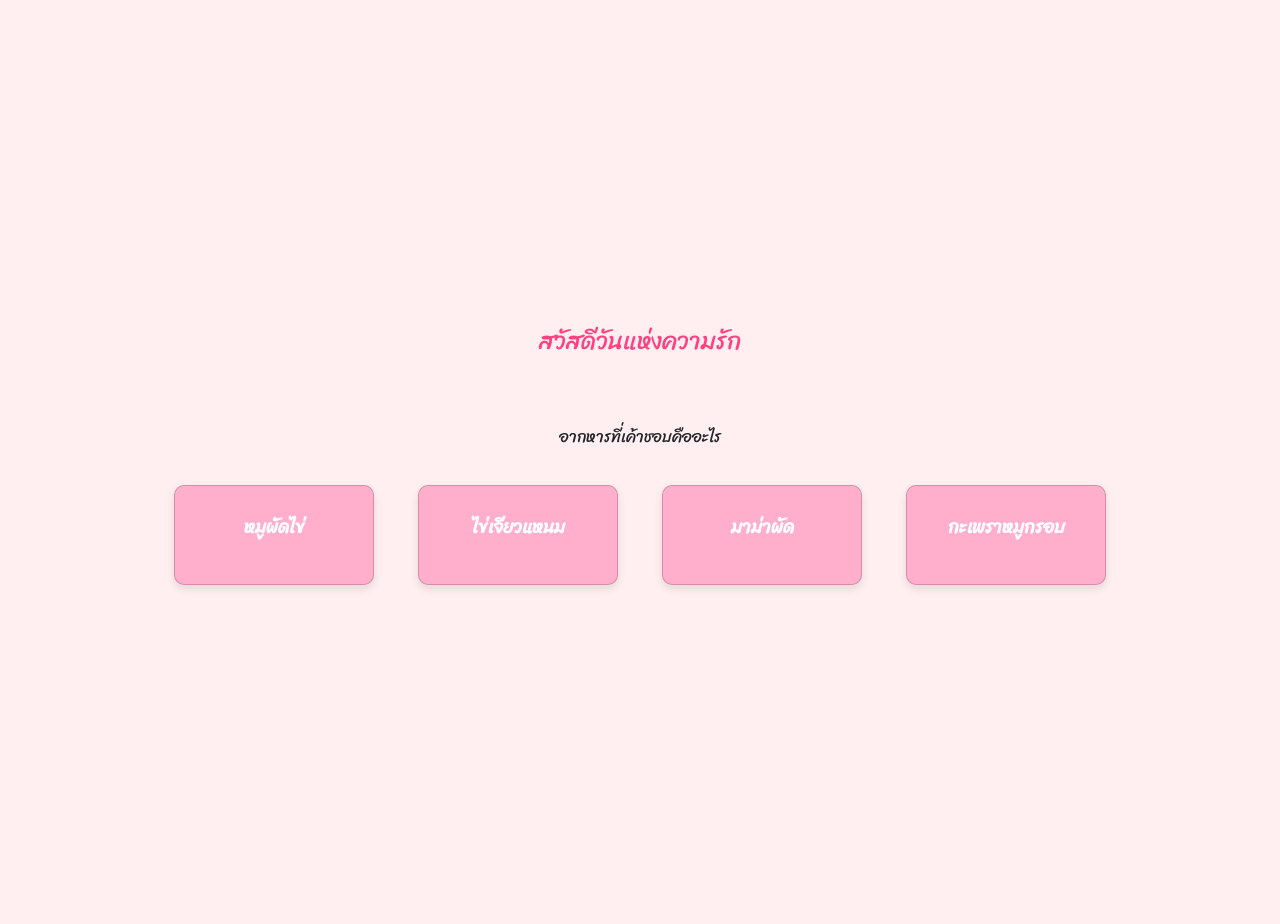
<file: index.html>
<!DOCTYPE html>
<html lang="en">
<head>
  <meta charset="UTF-8">
  <meta name="viewport" content="width=device-width, initial-scale=1.0">
  <title>Surprise Questions</title>
  <link rel="preconnect" href="https://fonts.googleapis.com">
  <link rel="preconnect" href="https://fonts.gstatic.com" crossorigin>
  <link href="https://fonts.googleapis.com/css2?family=Kanit:ital,wght@0,100;0,200;0,300;0,400;0,500;0,600;0,700;0,800;0,900;1,100;1,200;1,300;1,400;1,500;1,600;1,700;1,800;1,900&family=Sriracha&display=swap" rel="stylesheet">
  <link href="https://cdn.jsdelivr.net/npm/bootstrap@5.3.0-alpha1/dist/css/bootstrap.min.css" rel="stylesheet">
  <link rel="stylesheet" href="styles.css">
</head>
<body class="bg-pink">
  <div class="container text-center mt-5">
    <div id="question-screen">
      <h1>สวัสดีวันแห่งความรัก</h1>
      
      <!-- Question 1 -->
      <div id="question-1" class="question">
        <p>อากหารที่เค้าชอบคืออะไร</p>
        <div class="card-option" onclick="selectAnswer(1, 'หมูผัดไข่')">
          <div class="card">
            <p>หมูผัดไข่</p>
          </div>
        </div>
        <div class="card-option" onclick="selectAnswer(1, 'ไข่เจียวแหนม')">
          <div class="card">
            <p>ไข่เจียวแหนม</p>
          </div>
        </div>
        <div class="card-option" onclick="selectAnswer(1, 'มาม่าผัด')">
          <div class="card">
            <p>มาม่าผัด</p>
          </div>
        </div>
        <div class="card-option" onclick="selectAnswer(1, 'กะเพราหมูกรอบ')">
          <div class="card">
            <p>กะเพราหมูกรอบ</p>
          </div>
        </div>
        <p id="feedback-1" class="feedback"></p>
      </div>

      <!-- Question 2 -->
      <div id="question-2" class="question hidden">
        <p>ทำไมเราถึงได้มาคุยกัน</p>
        <div class="card-option" onclick="selectAnswer(2, 'เบ้บชอบเค้า')">
          <div class="card">
            <p>เบ้บชอบเค้า</p>
          </div>
        </div>
        <div class="card-option" onclick="selectAnswer(2, 'เค้าอ้วน')">
          <div class="card">
            <p>เค้าอ้วน</p>
          </div>
        </div>
        <div class="card-option" onclick="selectAnswer(2, 'เค้าทำอาหารเก่ง')">
          <div class="card">
            <p>เค้าทำอาหารเก่ง</p>
          </div>
        </div>
        <div class="card-option" onclick="selectAnswer(2, 'ลิเวอร์พูลแพ้')">
          <div class="card">
            <p>ลิเวอร์พูลแพ้</p>
          </div>
        </div>
        <p id="feedback-2" class="feedback"></p>
      </div>

      <!-- Question 3 -->
      <div id="question-3" class="question hidden">
        <p>ครั้งแรกที่เราเจอกันในฐานะคนรักคือที่ไหน</p>
        <div class="card-option" onclick="selectAnswer(3, 'งานหนังสือ ')">
          <div class="card">
            <p>งานหนังสือ</p>
          </div>
        </div>
        <div class="card-option" onclick="selectAnswer(3, 'มหาวิทยาลัยธรรมศาสตร์ ศูนย์รังสิต')">
          <div class="card">
            <p>มหาวิทยาลัยธรรมศาสตร์ ศูนย์รังสิต</p>
          </div>
        </div>
        <div class="card-option" onclick="selectAnswer(3, 'ฟิวเจอร์พาร์ครังสิต')">
          <div class="card">
            <p>ฟิวเจอร์พาร์ครังสิต</p>
          </div>
        </div>
        <div class="card-option" onclick="selectAnswer(3, 'Tim mansion')">
          <div class="card">
            <p>Tim mansion</p>
          </div>
        </div>
        <p id="feedback-3" class="feedback"></p>
      </div>

      <!-- Question 4 -->
      <div id="question-4" class="question hidden">
        <p>กับข้่าวมื้อแรกที่เค้าเคยทำให้เบ้บคืออะไร</p>
        <div class="card-option" onclick="selectAnswer(4, 'กะเพราหมูกรอบ')">
          <div class="card">
            <p>กะเพราหมูกรอบ</p>
          </div>
        </div>
        <div class="card-option" onclick="selectAnswer(4, 'ไก่ผัดพริกเกลือ')">
          <div class="card">
            <p>ไก่ผัดพริกเกลือ</p>
          </div>
        </div>
        <div class="card-option" onclick="selectAnswer(4, 'มาม่าผัด')">
          <div class="card">
            <p>มาม่าผัด</p>
          </div>
        </div>
        <div class="card-option" onclick="selectAnswer(4, 'ข้าวไข่เจียวแหม')">
          <div class="card">
            <p>ข้าวไข่เจียวแหม</p>
          </div>
        </div>
        <p id="feedback-4" class="feedback"></p>
      </div>

      <!-- Question 5 -->
      <div id="question-5" class="question hidden">
        <p>วันครบรอบของเราคือวันที่เท่าไหร่</p>
        <div class="card-option" onclick="selectAnswer(5, '21/06/66')">
          <div class="card">
            <p>21/06/66</p>
          </div>
        </div>
        <div class="card-option" onclick="selectAnswer(5, '21/07/66')">
          <div class="card">
            <p>21/07/66</p>
          </div>
        </div>
        <div class="card-option" onclick="selectAnswer(5, '21/05/66')">
          <div class="card">
            <p>21/05/66</p>
          </div>
        </div>
        <div class="card-option" onclick="selectAnswer(5, '21/07/67')">
          <div class="card">
            <p>21/07/67</p>
          </div>
        </div>
        <p id="feedback-5" class="feedback"></p>
      </div>
    </div>
  </div>

  <script src="scripts.js"></script>
  <script src="https://cdn.jsdelivr.net/npm/bootstrap@5.3.0-alpha1/dist/js/bootstrap.bundle.min.js"></script>
</body>
</html>
</file>
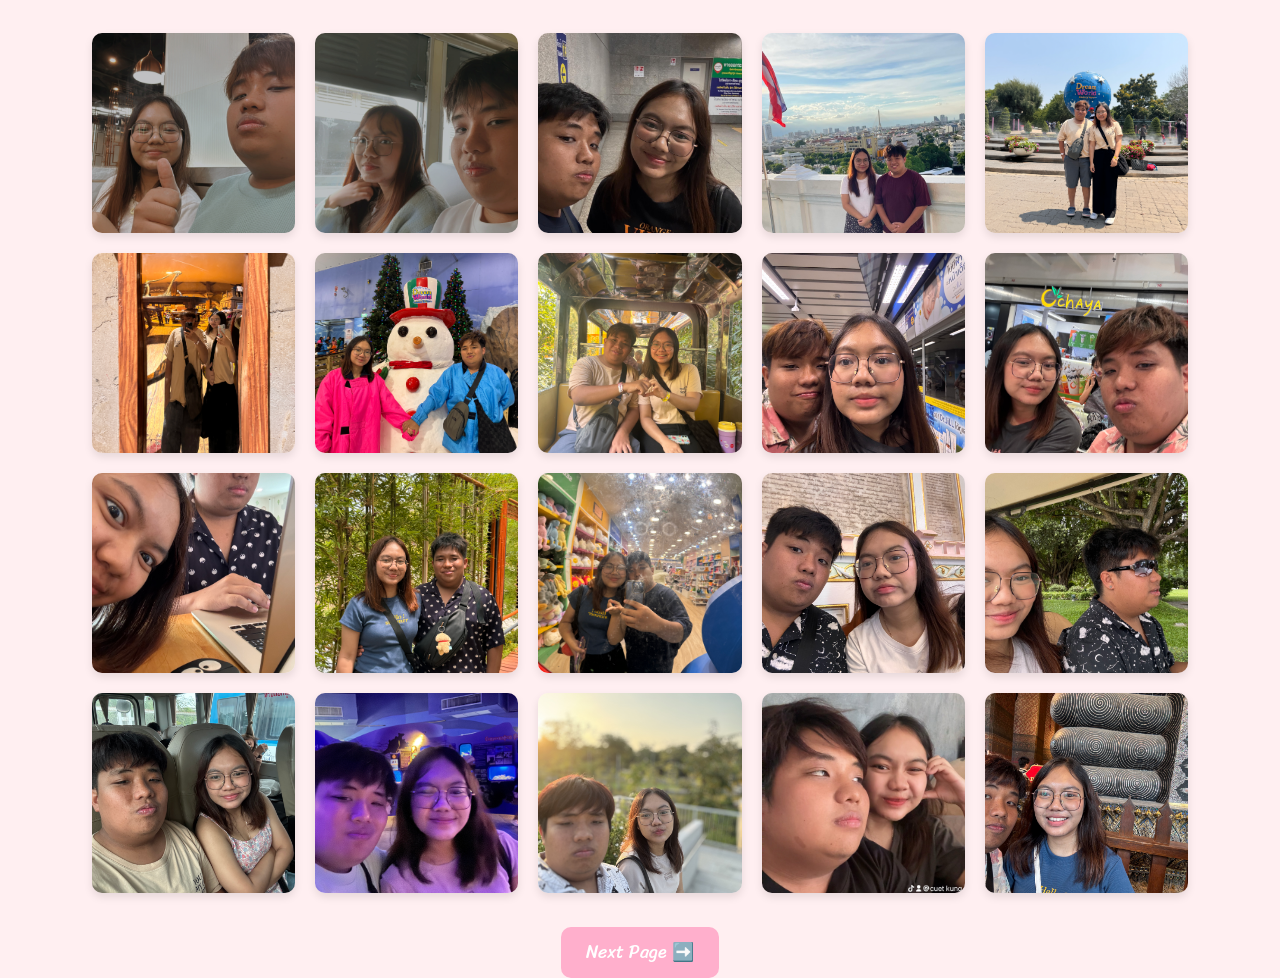
<file: babe.html>
<!DOCTYPE html>
<html lang="en">
<head>
  <meta charset="UTF-8">
  <link rel="preconnect" href="https://fonts.googleapis.com">
  <link rel="preconnect" href="https://fonts.gstatic.com" crossorigin>
  <link href="https://fonts.googleapis.com/css2?family=Kanit:ital,wght@0,100;0,200;0,300;0,400;0,500;0,600;0,700;0,800;0,900;1,100;1,200;1,300;1,400;1,500;1,600;1,700;1,800;1,900&family=Sriracha&display=swap" rel="stylesheet">
  <link href="https://fonts.googleapis.com/css2?family=Delius&display=swap" rel="stylesheet">
  <meta name="viewport" content="width=device-width, initial-scale=1.0">
  <title>Babe's Surprise</title>
  <link href="https://fonts.googleapis.com/css2?family=Poppins:wght@300;400;600&display=swap" rel="stylesheet">
  <link href="https://cdn.jsdelivr.net/npm/bootstrap@5.3.0-alpha1/dist/css/bootstrap.min.css" rel="stylesheet">
  <link rel="stylesheet" href="styles.css">
</head>
<body class="bg-pink">
  <div class="container text-center mt-5">
    <h2 class="mb-4">A Special Collection for You! 💖</h2>
    <div class="image-grid">
      <img src="V1 /b1.jpg" alt="Image 1" class="grid-item">
      <img src="V1 /b2.jpg" alt="Image 2" class="grid-item">
      <img src="V1 /b3.jpg" alt="Image 3" class="grid-item">
      <img src="V1 /b4.jpg" alt="Image 4" class="grid-item">
      <img src="V1 /b5.jpg" alt="Image 5" class="grid-item">
      <img src="V1 /b6.jpg" alt="Image 6" class="grid-item">
      <img src="V1 /b7.jpg" alt="Image 7" class="grid-item">
      <img src="V1 /b8.jpg" alt="Image 8" class="grid-item">
      <img src="V1 /b9.jpg" alt="Image 9" class="grid-item">
      <img src="V1 /b10.jpg" alt="Image 10" class="grid-item">
      <img src="V1 /b11.jpg" alt="Image 11" class="grid-item">
      <img src="V1 /b12.jpg" alt="Image 12" class="grid-item">
      <img src="V1 /b13.jpg" alt="Image 13" class="grid-item">
      <img src="V1 /b14.jpg" alt="Image 14" class="grid-item">
      <img src="V1 /b15.jpg" alt="Image 15" class="grid-item">
      <img src="V1 /b16.jpg" alt="Image 16" class="grid-item">
      <img src="V1 /b17.jpg" alt="Image 17" class="grid-item">
      <img src="V1 /b18.jpg" alt="Image 18" class="grid-item">
      <img src="V1 /b19.jpg" alt="Image 19" class="grid-item">
      <img src="V1 /b20.jpg" alt="Image 20" class="grid-item">
    </div>
    <a href="end.html" class="btn btn-light mt-4">Next Page ➡️</a>
  </div>
  <script src="scripts.js"></script>
  <script src="https://cdn.jsdelivr.net/npm/bootstrap@5.3.0-alpha1/dist/js/bootstrap.bundle.min.js"></script>
</body>
</html>
</file>
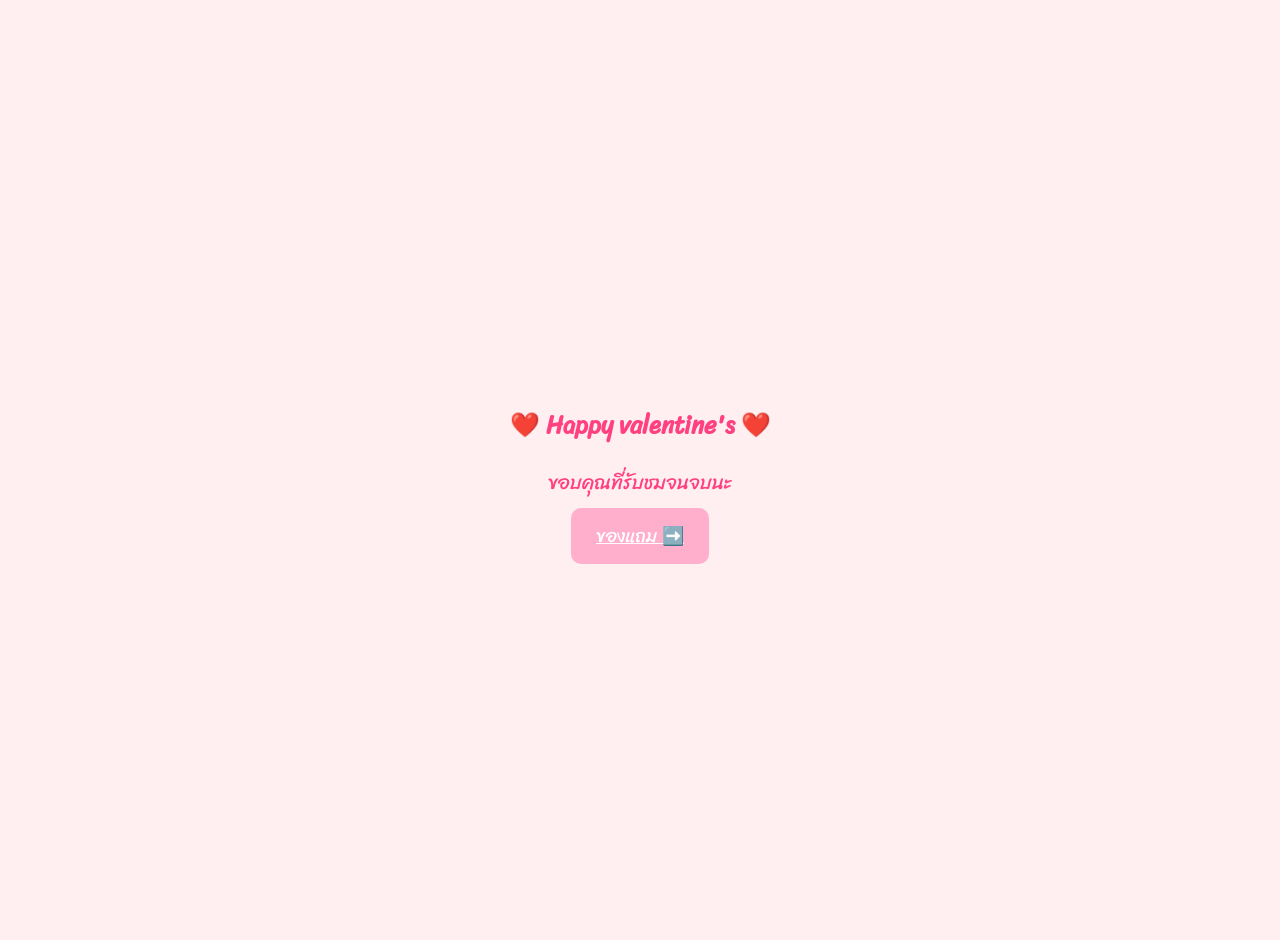
<file: end.html>
<!-- end.html -->
<!DOCTYPE html>
<html lang="en">
<head>
  <meta charset="UTF-8">
  <link rel="preconnect" href="https://fonts.googleapis.com">
  <link rel="preconnect" href="https://fonts.gstatic.com" crossorigin>
  <link href="https://fonts.googleapis.com/css2?family=Kanit:ital,wght@0,100;0,200;0,300;0,400;0,500;0,600;0,700;0,800;0,900;1,100;1,200;1,300;1,400;1,500;1,600;1,700;1,800;1,900&family=Sriracha&display=swap" rel="stylesheet">
  <link href="https://fonts.googleapis.com/css2?family=Delius&display=swap" rel="stylesheet">
  <meta name="viewport" content="width=device-width, initial-scale=1.0">
  <title>The End</title>
  <link rel="stylesheet" href="styles.css">
</head>
<body class="bg-pink">
  <div class="end-message">
    <h1>  ❤️ Happy valentine's  ❤️ </h1>
    <p class="special-message">ขอบคุณที่รับชมจนจบนะ</p>
    <a href="minigame.html" class="btn btn-light mt-4">ของแถม ➡️</a>
  </div>

  <script>
    // คุณสามารถเพิ่มแอนิเมชัน JavaScript ที่ต้องการได้ที่นี่
  </script>
</body>
</html>
</file>
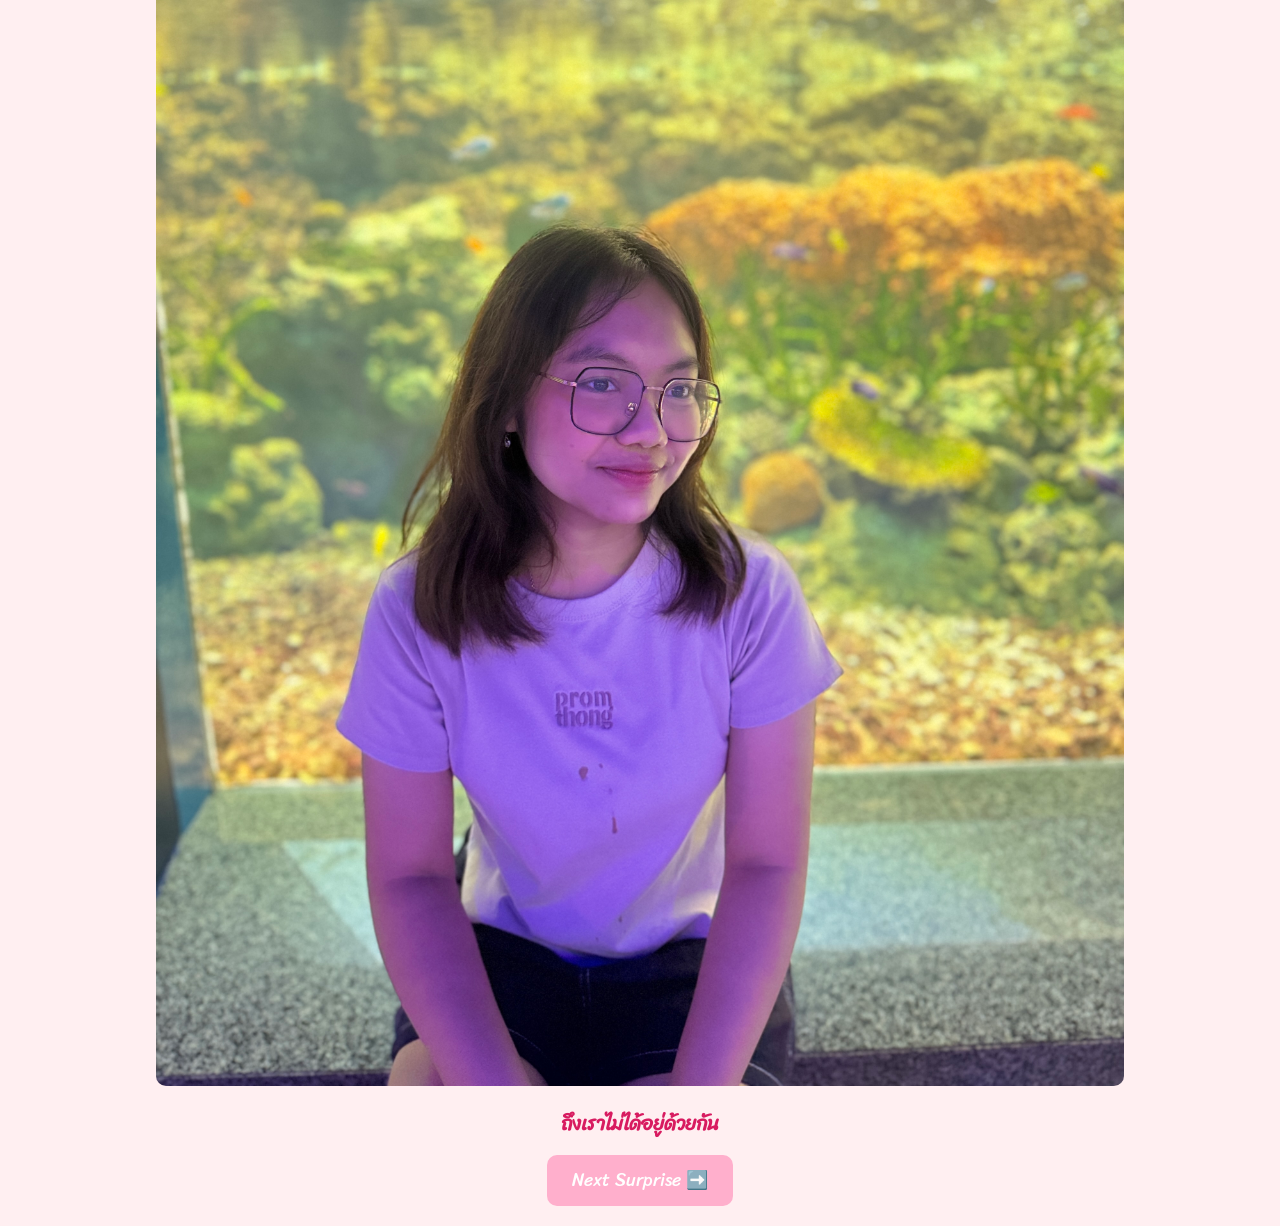
<file: img.html>
<!DOCTYPE html>
<html lang="en">
<head>
  <meta charset="UTF-8">
  <meta name="viewport" content="width=device-width, initial-scale=1.0">
  <title>Surprise!</title>
  <link rel="preconnect" href="https://fonts.googleapis.com">
  <link rel="preconnect" href="https://fonts.gstatic.com" crossorigin>
  <link href="https://fonts.googleapis.com/css2?family=Kanit:ital,wght@0,100;0,200;0,300;0,400;0,500;0,600;0,700;0,800;0,900;1,100;1,200;1,300;1,400;1,500;1,600;1,700;1,800;1,900&family=Sriracha&display=swap" rel="stylesheet">
  <link href="https://fonts.googleapis.com/css2?family=Delius&display=swap" rel="stylesheet">
  <link href="https://fonts.googleapis.com/css2?family=Poppins:wght@300;400;600&display=swap" rel="stylesheet">
  <link href="https://cdn.jsdelivr.net/npm/bootstrap@5.3.0-alpha1/dist/css/bootstrap.min.css" rel="stylesheet">
  <link rel="stylesheet" href="styles.css">
</head>
<body class="bg-pink">
  <div class="container text-center mt-5">
    <h2 class="mb-4">สวัสดีวันแห่งความรักขอให้เบ้บอยู่กับเค้าไปนานๆนะ</h2>
    <div id="surprise-container">
      <!-- รูปภาพและข้อความกำกับ -->
      <img id="surprise-image" src="V1 /I1.jpg" alt="Surprise Image" class="img-fluid mb-4">
      <p id="surprise-text" class="card-text">ถึงเราไม่ได้อยู่ด้วยกัน</p>
      <button id="next-button" class="btn btn-light" onclick="nextImage()">Next Surprise ➡️</button>
    </div>
  </div>
  <script src="scripts.js"></script> <!-- ลิงก์ไปยังไฟล์ scripts.js -->
  <script src="https://cdn.jsdelivr.net/npm/bootstrap@5.3.0-alpha1/dist/js/bootstrap.bundle.min.js"></script>
</body>
</html>
</file>
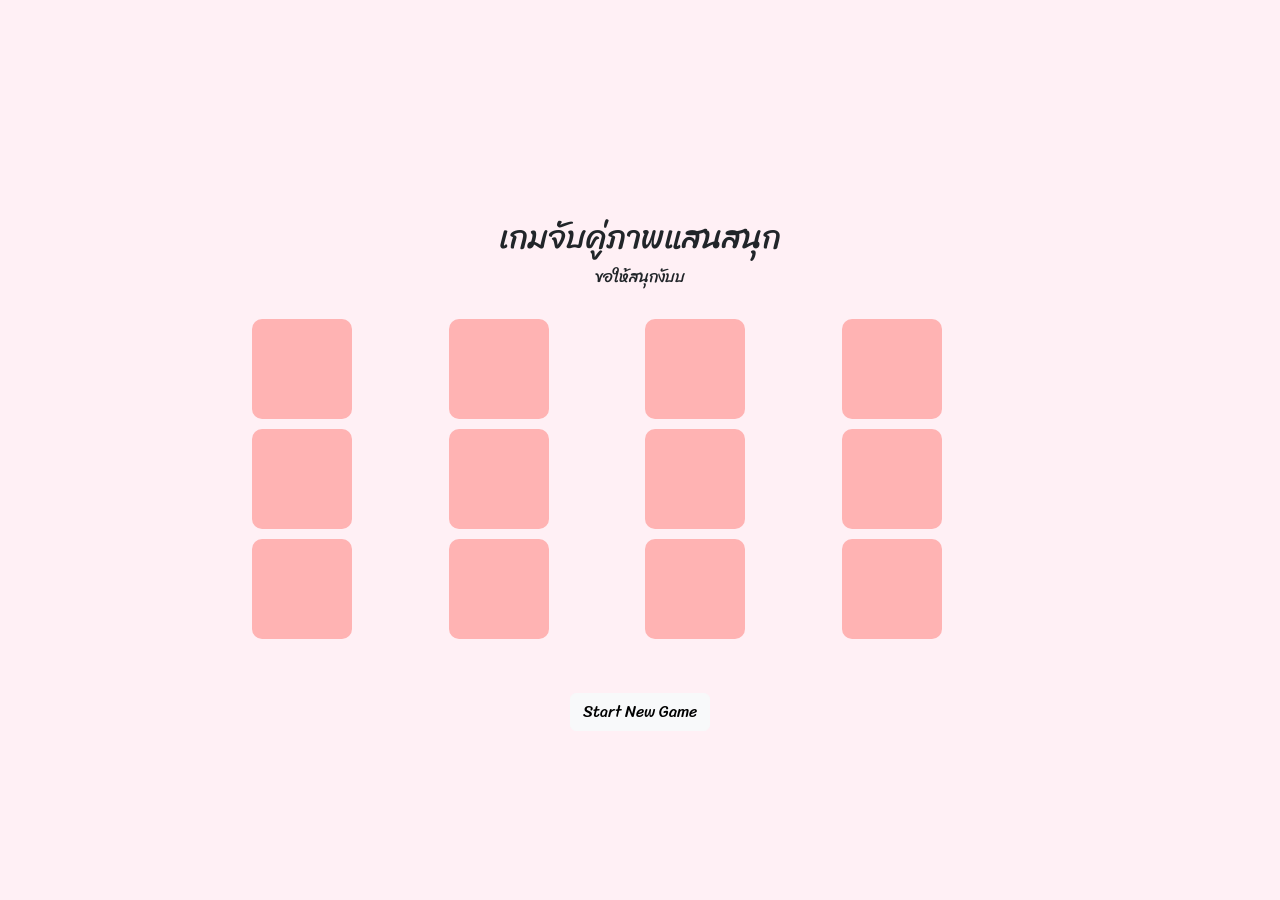
<file: minigame.html>
<!-- memory_game.html -->
<!DOCTYPE html>
<html lang="en">
<head>
    <meta charset="UTF-8">
    <link rel="preconnect" href="https://fonts.googleapis.com">
    <link rel="preconnect" href="https://fonts.gstatic.com" crossorigin>
    <link href="https://fonts.googleapis.com/css2?family=Kanit:ital,wght@0,100;0,200;0,300;0,400;0,500;0,600;0,700;0,800;0,900;1,100;1,200;1,300;1,400;1,500;1,600;1,700;1,800;1,900&family=Sriracha&display=swap" rel="stylesheet">
    <meta name="viewport" content="width=device-width, initial-scale=1.0">
    <title>Memory Matching Game</title>
    <link href="https://fonts.googleapis.com/css2?family=Kanit:wght@400;600&display=swap" rel="stylesheet">
    <link href="https://cdn.jsdelivr.net/npm/bootstrap@5.3.0-alpha1/dist/css/bootstrap.min.css" rel="stylesheet">
    <style>
        body {
            font-family: 'Sriracha', sans-serif;
  text-align: center;
  background-color: #fff0f5;
  height: 100vh;
  display: flex;
  justify-content: center;
  align-items: center;
  flex-direction: column;
  margin: 0;
        }
        .game-container {
            margin-top: 50px;
            max-width: 800px;
            margin-left: auto;
            margin-right: auto;
        }
        .memory-board {
            display: grid;
            grid-template-columns: repeat(4, 1fr);
            gap: 10px;
            justify-content: center;
            margin-top: 30px;
        }
        .memory-card {
            width: 100px;
            height: 100px;
            background-color: #ffb3b3;
            display: flex;
            justify-content: center;
            align-items: center;
            border-radius: 10px;
            cursor: pointer;
            transition: transform 0.3s ease;
        }
        .memory-card img {
            width: 70%;
            height: auto;
            display: none;
            border-radius: 10px;
        }
        .memory-card.flipped img {
            display: block;
        }
        .memory-card.matched {
            background-color: #c8e6c9;
        }
        .game-message {
            font-size: 24px;
            color: #e43b44;
            margin-top: 30px;
        }
    </style>
</head>
<body>

    <div class="container game-container">
        <h2>เกมจับคู่ภาพแสนสนุก</h2>
        <p>ขอให้สนุกงับบ</p>
        <div class="memory-board" id="memory-board">
            <!-- Cards will be dynamically added here -->
        </div>

        <div class="game-message" id="game-message"></div>
        <button class="btn btn-light mt-4" onclick="startNewGame()">Start New Game</button>
    </div>

    <script>
        // Array of images to be used for the cards
        const images = ['V1 /b1.jpg', 'V1 /b2.jpg', 'V1 /b3.jpg', 'V1 /b4.jpg', 'V1 /b5.jpg', 'V1 /b6.jpg',];
        
        let gameBoard = []; // Array to store the cards
        let flippedCards = []; // Array to store flipped cards
        let matchedCards = 0; // Counter for matched cards
        let totalCards = images.length * 2; // Total number of cards (each image appears twice)

        // Function to shuffle the cards
        function shuffle(array) {
            for (let i = array.length - 1; i > 0; i--) {
                const j = Math.floor(Math.random() * (i + 1));
                [array[i], array[j]] = [array[j], array[i]]; // Swap elements
            }
        }

        // Function to create the memory game cards
        function createBoard() {
            gameBoard = [...images, ...images]; // Duplicate the images to create pairs
            shuffle(gameBoard); // Shuffle the array
            
            const boardElement = document.getElementById('memory-board');
            boardElement.innerHTML = ''; // Clear the board before generating new cards

            gameBoard.forEach((image, index) => {
                const cardElement = document.createElement('div');
                cardElement.classList.add('memory-card');
                cardElement.setAttribute('data-index', index);

                const imgElement = document.createElement('img');
                imgElement.src = image;
                imgElement.alt = 'Card Image';

                cardElement.appendChild(imgElement);
                cardElement.addEventListener('click', flipCard);
                boardElement.appendChild(cardElement);
            });
        }

        // Function to flip the card
        function flipCard(event) {
            const card = event.target.closest('.memory-card');
            if (card.classList.contains('flipped') || flippedCards.length === 2) return;

            card.classList.add('flipped');
            flippedCards.push(card);

            if (flippedCards.length === 2) {
                checkForMatch();
            }
        }

        // Function to check if the two flipped cards match
        function checkForMatch() {
            const [card1, card2] = flippedCards;
            const image1 = card1.querySelector('img').src;
            const image2 = card2.querySelector('img').src;

            if (image1 === image2) {
                card1.classList.add('matched');
                card2.classList.add('matched');
                matchedCards++;
                if (matchedCards === images.length) {
                    document.getElementById('game-message').textContent = "You won! 🎉";
                }
            } else {
                setTimeout(() => {
                    card1.classList.remove('flipped');
                    card2.classList.remove('flipped');
                }, 1000);
            }
            flippedCards = [];
        }

        // Function to start a new game
        function startNewGame() {
            matchedCards = 0;
            flippedCards = [];
            document.getElementById('game-message').textContent = '';
            createBoard(); // Recreate the shuffled board
        }

        // Initialize the game when the page loads
        window.onload = startNewGame;
    </script>

</body>
</html>
</file>
<file: styles.css>
/* ตั้งค่าให้เนื้อหาทั้งหมดอยู่ตรงกลาง */
body {
  font-family: 'Sriracha', sans-serif;
  text-align: center;
  background-color: #fff0f5;
  height: 100vh;
  display: flex;
  justify-content: center;
  align-items: center;
  flex-direction: column;
  margin: 0;
}

/* พื้นหลังสีชมพูอ่อนสำหรับทั้งหน้า */
.bg-pink {
  background-color: #ffeff1;
  height: 100vh;
  display: flex;
  justify-content: center;
  align-items: center;
  padding: 20px;
}

/* ซ่อนเนื้อหาหลักก่อนตอบคำถาม */
.hidden {
  display: none;
}

/* หน้าแรก (คำถามก่อนเข้าเว็บ) */
#question-screen, #main-content {
  display: flex;
  flex-direction: column;
  align-items: center;
  justify-content: center;
  width: 100%;
  height: 100vh;
}

h1, h2 {
  font-size: 24px;
  color: #ff4081;
  margin-bottom: 20px;
}

/* ปรับการจัดการรูปภาพในรูปแบบ Grid */
/* ปรับสไตล์สำหรับกริดของรูปภาพ */
/* ปรับสไตล์สำหรับกริดของรูปภาพ */
.image-grid {
  display: grid;
  grid-template-columns: repeat(auto-fill, minmax(200px, 1fr)); /* กำหนดคอลัมน์ให้ยืดหยุ่น */
  gap: 20px; /* ระยะห่างระหว่างรูปภาพ */
  justify-items: center;
  padding: 10px;
  width: 100%;
}

/* ปรับขนาดและการแสดงผลรูปภาพให้เท่ากัน */
.grid-item {
  width: 100%; 
  height: 200px; /* กำหนดความสูงของรูปภาพให้เท่ากัน */
  max-width: 250px; /* กำหนดขนาดสูงสุดของรูปภาพ */
  object-fit: cover; /* ปรับรูปให้เต็มพื้นที่และครอบคลุม */
  border-radius: 10px;
  box-shadow: 0 4px 8px rgba(0, 0, 0, 0.1);
  opacity: 0;
  animation: fadeIn 1s forwards; /* เพิ่มแอนิเมชันให้รูปค่อยๆ ปรากฏ */
  transition: transform 0.3s ease-in-out;
}

.grid-item:hover {
  transform: scale(1.05); /* ขยายรูปภาพเล็กน้อยเมื่อ hover */
}

/* แอนิเมชันค่อยๆ ปรากฏ */
@keyframes fadeIn {
  from {
    opacity: 0;
    transform: scale(0.8);
  }
  to {
    opacity: 1;
    transform: scale(1);
  }
}

/* การแสดงผลภาพใน img.html */
#surprise-container {
  display: flex;
  flex-direction: column;
  align-items: center;
  justify-content: center;
  padding: 20px;
}

#surprise-container img {
  max-width: 90%;
  height: auto;
  border-radius: 10px;
  opacity: 0;
  animation: fadeIn 2s forwards;
}

/* การปรับสไตล์ปุ่ม */
button, .btn {
  background-color: #ffafcc;
  color: white;
  font-size: 18px;
  padding: 12px 25px;
  border-radius: 10px;
  border: none;
  cursor: pointer;
  transition: 0.3s;
}

button:hover, .btn:hover {
  background-color: #ff85a2;
  transform: scale(1.1);
}

/* เพิ่มแอนิเมชันให้ข้อความพิเศษ */
.special-message {
  font-size: 1.2rem;
  color: #ff4081;
  opacity: 0;
  animation: slideIn 2s forwards;
}

@keyframes slideIn {
  from {
    transform: translateY(20px);
    opacity: 0;
  }
  to {
    transform: translateY(0);
    opacity: 1;
  }
}

/* เพิ่มแอนิเมชันให้รูปภาพค่อยๆ ปรากฏ */
@keyframes fadeIn {
  from {
    opacity: 0;
  }
  to {
    opacity: 1;
  }
}

/* สไตล์การ์ดในหน้า img.html */
.card-img-top {
  height: 200px;
  object-fit: cover;
  border-radius: 10px;
}

.card-body {
  background-color: #fce4ec;
  border-radius: 0 0 10px 10px;
}

.card-text {
  font-size: 1.2rem;
  color: #d81b60;
  font-weight: bold;
}

/* การจัดรูปภาพให้กระจายกัน */
#surprise-image {
  max-width: 90%;
  height: auto;
  border-radius: 10px;
}

/* การจัดเรียงปุ่ม */
button, .btn {
  background-color: #ffafcc;
  color: white;
  font-size: 18px;
  padding: 12px 25px;
  border-radius: 10px;
  border: none;
  cursor: pointer;
  transition: 0.3s;
}

button:hover, .btn:hover {
  background-color: #ff85a2;
  transform: scale(1.1);
}
/* สไตล์พื้นฐานของการ์ด */
.card {
  width: 200px;
  height: 100px;
  display: flex;
  justify-content: center;
  align-items: center;
  background-color: #ffafcc;
  border-radius: 10px;
  box-shadow: 0 4px 8px rgba(0, 0, 0, 0.1);
  cursor: pointer;
  transition: transform 0.3s ease, background-color 0.3s ease;
  margin: 10px;
}

.card:hover {
  transform: scale(1.05);
}

.card-option {
  display: inline-block;
  margin: 10px;
}

/* สไตล์เมื่อเลือกการ์ด */
.selected {
  background-color: #ff85a2;
}

/* สไตล์ข้อความในการ์ด */
.card p {
  font-size: 18px;
  color: white;
  font-weight: bold;
}

/* จัดตำแหน่งคำถาม */
.question {
  text-align: center;
  margin-top: 50px;
}
.hidden {
  display: none;
}

.feedback {
  font-size: 1.2rem;
  margin-top: 10px;
  font-weight: bold;
}
.surprise-image {
  max-width: 100%; /* ให้รูปไม่กว้างเกินขนาดหน้าจอ */
  height: auto; /* ให้ปรับขนาดอัตโนมัติ */
  display: block;
  margin: 0 auto; /* จัดกึ่งกลาง */
  border-radius: 20px; /* ทำให้มุมมน (ถ้าต้องการ) */
}
</file>
